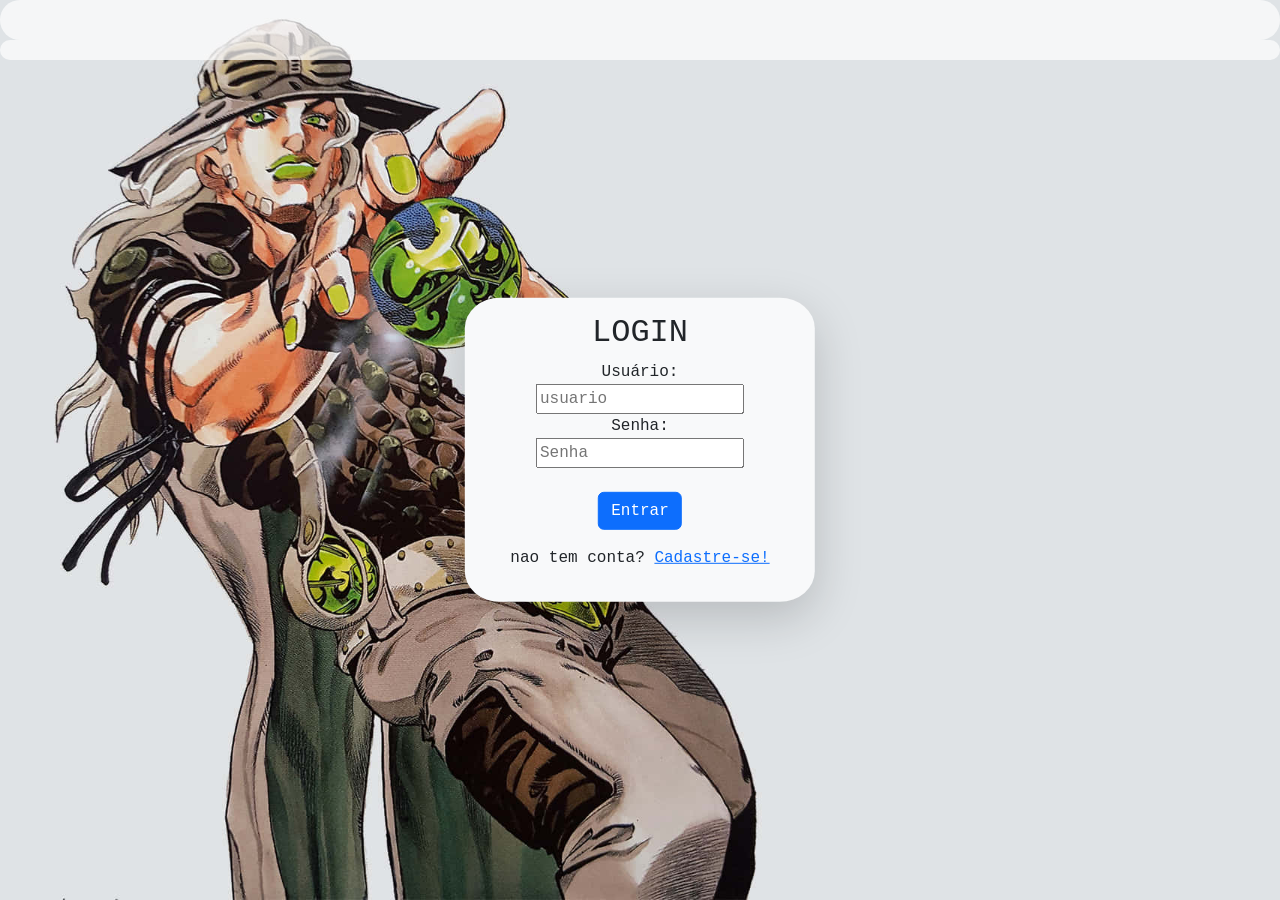
<file: index.html>
<!DOCTYPE html>
<html lang="en">
<head>
    <meta charset="UTF-8">
    <meta name="viewport" content="width=device-width, initial-scale=1.0">
    <title>index</title>
</head>
<body>
     <script>
        window.location.href = "login.html";
    </script>
</body>
</html>
</file>
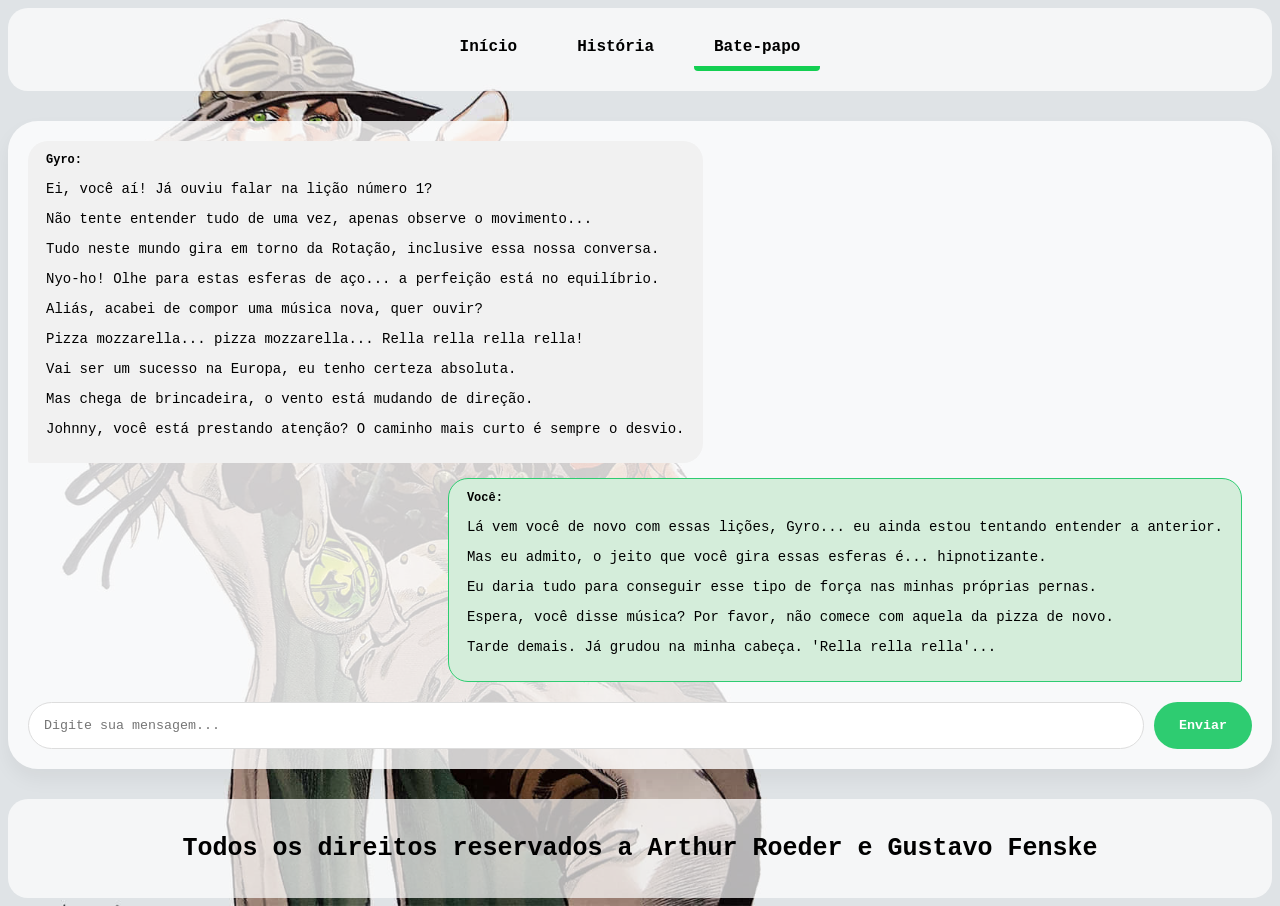
<file: batepapo.html>
<!DOCTYPE html>
<html lang="en">
<head>
    <meta charset="UTF-8">
    <meta name="viewport" content="width=device-width, initial-scale=1.0">
    <link rel="stylesheet" href="assets/style.css">
    <title>batepapo</title>
</head>

<body>

    <header class="cabeca-pagina-chat">
        <div>
        <nav class="tabela_container">
       <a href="home.html" class="tabela" onclick="selectTab(this)">Início</a>
         <a href="historia.html" class="tabela" onclick="selectTab(this)">História</a>
         <a href="batepapo.html" class="tabela active" onclick="selectTab(this)">Bate-papo</a>
        <span class="indicator"></span>
        </nav>
        </div>
    </header>
    
        <main class="container_do_chat">
            <div class="mensagens_do_chat">
                <div class="mensagem received">
                    <span class="user">Gyro:</span>
                    <p>Ei, você aí! Já ouviu falar na lição número 1?</p>
                    <p>Não tente entender tudo de uma vez, apenas observe o movimento...</p>
                    <p>Tudo neste mundo gira em torno da Rotação, inclusive essa nossa conversa.</p>
                    <p>Nyo-ho! Olhe para estas esferas de aço... a perfeição está no equilíbrio.</p>
                    <p>Aliás, acabei de compor uma música nova, quer ouvir?</p>
                    <p>Pizza mozzarella... pizza mozzarella... Rella rella rella rella!</p>
                    <p>Vai ser um sucesso na Europa, eu tenho certeza absoluta.</p>
                    <p>Mas chega de brincadeira, o vento está mudando de direção.</p>
                    <p>Johnny, você está prestando atenção? O caminho mais curto é sempre o desvio.</p>
                    
                </div>
                
                <div class="mensagem sent">
                    <span class="user">Você:</span>
                    <p>Lá vem você de novo com essas lições, Gyro... eu ainda estou tentando entender a anterior.</p>
                    <p>Mas eu admito, o jeito que você gira essas esferas é... hipnotizante.</p>
                    <p>Eu daria tudo para conseguir esse tipo de força nas minhas próprias pernas.</p>
                    <p>Espera, você disse música? Por favor, não comece com aquela da pizza de novo.</p>
                    <p>Tarde demais. Já grudou na minha cabeça. 'Rella rella rella'...</p>
                </div>
            </div>

            <div class="area_do_chat">
                <input type="text" placeholder="Digite sua mensagem...">
                <button>Enviar</button>
            </div>
      
    </main>

    
    <footer class="pe-pagina-chat">
        <p class="titulo"><b>Todos os direitos reservados a Arthur Roeder e Gustavo Fenske</b></p>
    </footer>

</body>
</html>
</file>
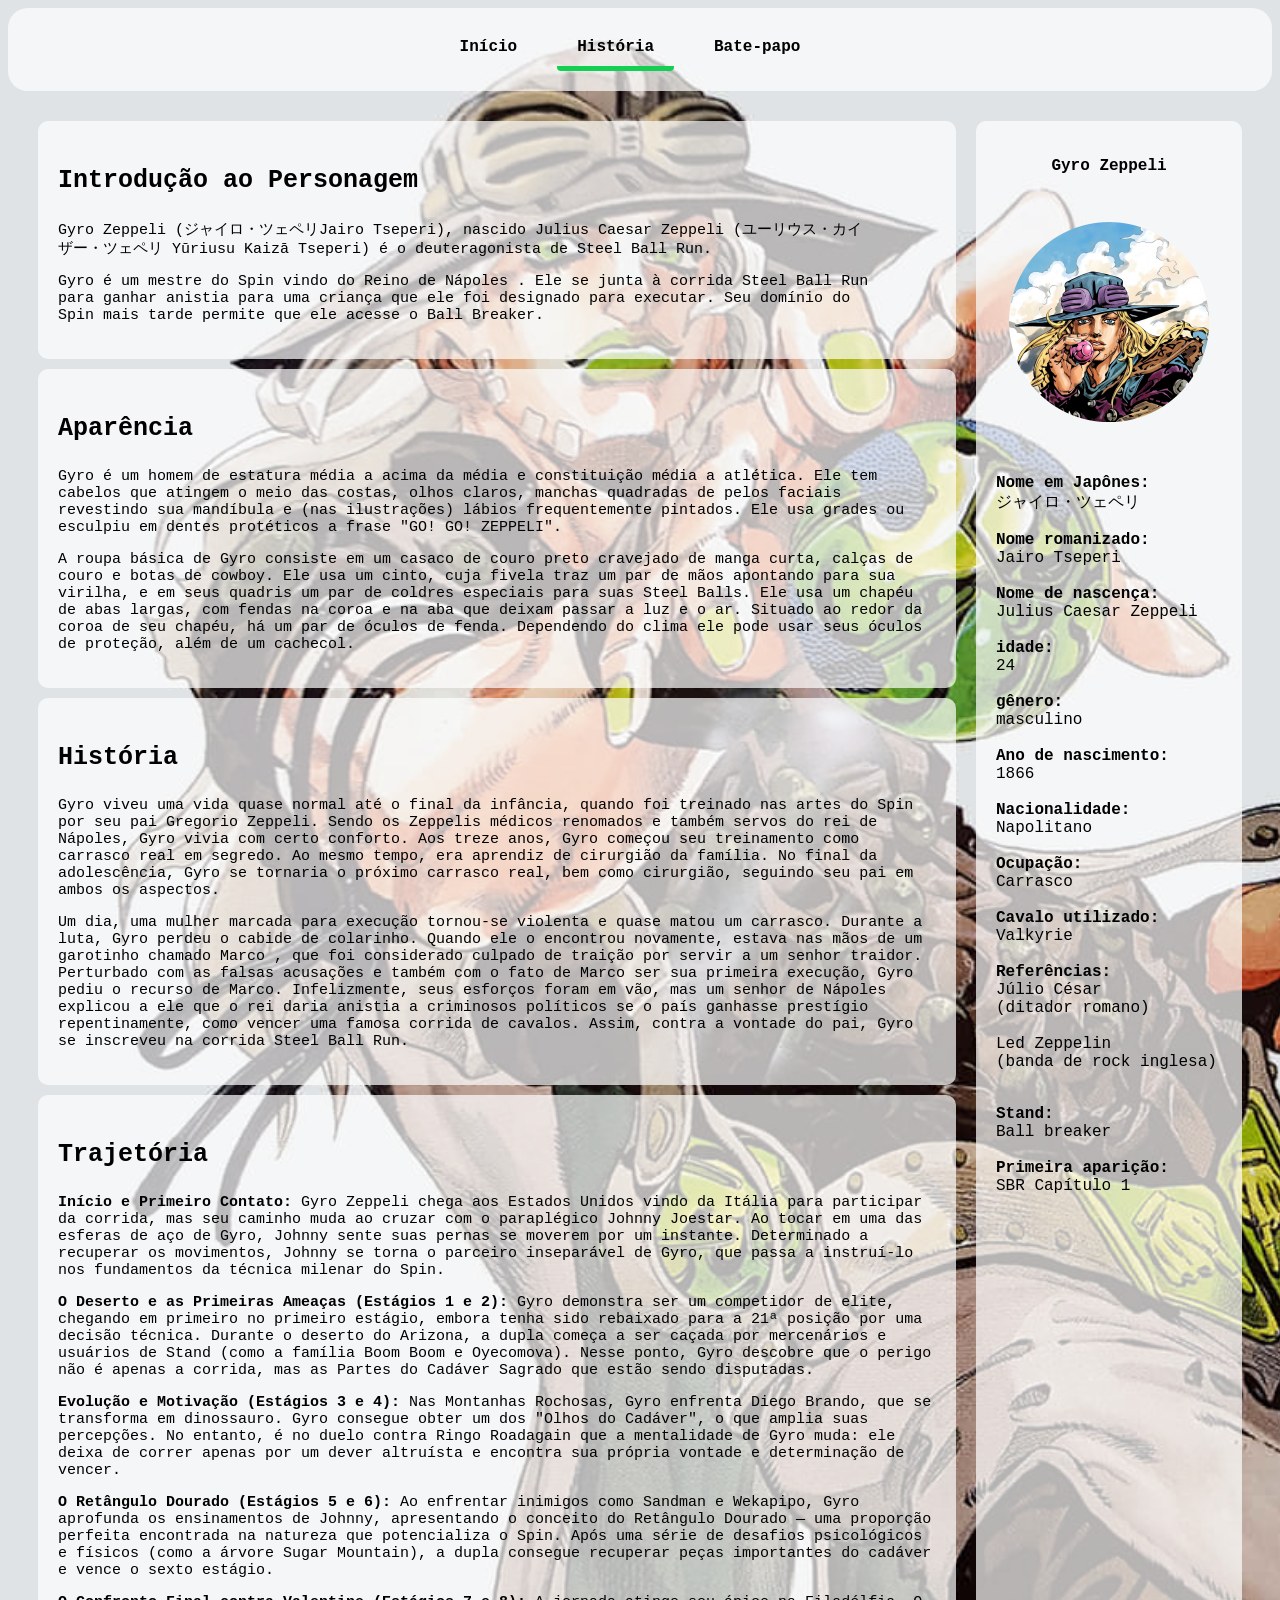
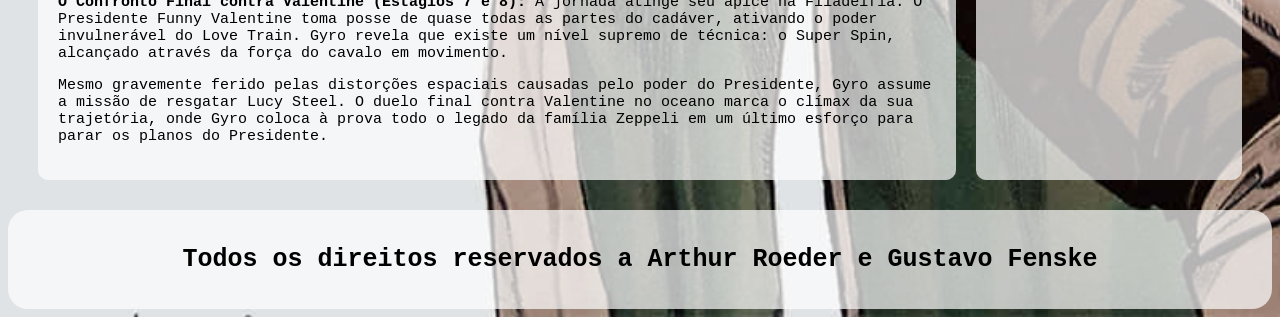
<file: historia.html>
<!DOCTYPE html>
<html lang="en">
<head>
    <meta charset="UTF-8">
    <meta name="viewport" content="width=device-width, initial-scale=1.0">
    <link rel="stylesheet" href="assets/style.css">
    <title>historia</title>
</head>

<body>

    <header>
        <div>
        <nav class="tabela_container">
       <a href="home.html" class="tabela" onclick="selectTab(this)">Início</a>
         <a href="historia.html" class="tabela active" onclick="selectTab(this)">História</a>
         <a href="batepapo.html" class="tabela" onclick="selectTab(this)">Bate-papo</a>
        <span class="indicator"></span>
        </nav>
        </div>
    </header>
    
    <main>

        <div class="purple">
                    <div class="blue">
                <div class="flex">
            <div>

                <div class="yellow red">
                    <p class="titulo"><b>Introdução ao Personagem</b></p>
                    <p class="descricao_prsng">Gyro Zeppeli (ジャイロ・ツェペリJairo Tseperi), nascido Julius Caesar Zeppeli (ユーリウス・カイザー・ツェペリ Yūriusu Kaizā Tseperi) é o deuteragonista de Steel Ball Run.</p>
                    <p class="descricao_prsng">Gyro é um mestre do Spin vindo do Reino de Nápoles . Ele se junta à corrida Steel Ball Run para ganhar anistia para uma criança que ele foi designado para executar. Seu domínio do Spin mais tarde permite que ele acesse o Ball Breaker. </p>
                </div>
                                        
                <div class="yellow">
                    <p class="titulo"><b>Aparência</b></p>
                    <p class="descricao_prsng">Gyro é um homem de estatura média a acima da média e constituição média a atlética. Ele tem cabelos que atingem o meio das costas, olhos claros, manchas quadradas de pelos faciais revestindo sua mandíbula e (nas ilustrações) lábios frequentemente pintados. Ele usa grades ou esculpiu em dentes protéticos a frase "GO! GO! ZEPPELI".</p>
                    <p class="descricao_prsng">A roupa básica de Gyro consiste em um casaco de couro preto cravejado de manga curta, calças de couro e botas de cowboy. Ele usa um cinto, cuja fivela traz um par de mãos apontando para sua virilha, e em seus quadris um par de coldres especiais para suas Steel Balls. Ele usa um chapéu de abas largas, com fendas na coroa e na aba que deixam passar a luz e o ar. Situado ao redor da coroa de seu chapéu, há um par de óculos de fenda. Dependendo do clima ele pode usar seus óculos de proteção, além de um cachecol.</p>
                </div>

                <div class="yellow">
                        <p class="titulo"><b>História</b></p>
                        <p class="descricao_prsng">Gyro viveu uma vida quase normal até o final da infância, quando foi treinado nas artes do Spin por seu pai Gregorio Zeppeli. Sendo os Zeppelis médicos renomados e também servos do rei de Nápoles, Gyro vivia com certo conforto. Aos treze anos, Gyro começou seu treinamento como carrasco real em segredo. Ao mesmo tempo, era aprendiz de cirurgião da família. No final da adolescência, Gyro se tornaria o próximo carrasco real, bem como cirurgião, seguindo seu pai em ambos os aspectos. </p>
                        <p class="descricao_prsng">Um dia, uma mulher marcada para execução tornou-se violenta e quase matou um carrasco. Durante a luta, Gyro perdeu o cabide de colarinho. Quando ele o encontrou novamente, estava nas mãos de um garotinho chamado Marco , que foi considerado culpado de traição por servir a um senhor traidor. Perturbado com as falsas acusações e também com o fato de Marco ser sua primeira execução, Gyro pediu o recurso de Marco. Infelizmente, seus esforços foram em vão, mas um senhor de Nápoles explicou a ele que o rei daria anistia a criminosos políticos se o país ganhasse prestígio repentinamente, como vencer uma famosa corrida de cavalos. Assim, contra a vontade do pai, Gyro se inscreveu na corrida Steel Ball Run. </p>
                     </div>
                <div class="yellow">
                     <p class="titulo"><b>Trajetória</b></p>
                        <P class="descricao_prsng"><b>Início e Primeiro Contato:</b> Gyro Zeppeli chega aos Estados Unidos vindo da Itália para participar da corrida, mas seu caminho muda ao cruzar com o paraplégico Johnny Joestar. Ao tocar em uma das esferas de aço de Gyro, Johnny sente suas pernas se moverem por um instante. Determinado a recuperar os movimentos, Johnny se torna o parceiro inseparável de Gyro, que passa a instruí-lo nos fundamentos da técnica milenar do Spin.</P>
                        <p class="descricao_prsng"><b>O Deserto e as Primeiras Ameaças (Estágios 1 e 2): </b>Gyro demonstra ser um competidor de elite, chegando em primeiro no primeiro estágio, embora tenha sido rebaixado para a 21ª posição por uma decisão técnica. Durante o deserto do Arizona, a dupla começa a ser caçada por mercenários e usuários de Stand (como a família Boom Boom e Oyecomova). Nesse ponto, Gyro descobre que o perigo não é apenas a corrida, mas as Partes do Cadáver Sagrado que estão sendo disputadas.</p>
                        <p class="descricao_prsng"><b>Evolução e Motivação (Estágios 3 e 4): </b>Nas Montanhas Rochosas, Gyro enfrenta Diego Brando, que se transforma em dinossauro. Gyro consegue obter um dos "Olhos do Cadáver", o que amplia suas percepções. No entanto, é no duelo contra Ringo Roadagain que a mentalidade de Gyro muda: ele deixa de correr apenas por um dever altruísta e encontra sua própria vontade e determinação de vencer.</p>
                        <p class="descricao_prsng"><b>O Retângulo Dourado (Estágios 5 e 6): </b>Ao enfrentar inimigos como Sandman e Wekapipo, Gyro aprofunda os ensinamentos de Johnny, apresentando o conceito do Retângulo Dourado — uma proporção perfeita encontrada na natureza que potencializa o Spin. Após uma série de desafios psicológicos e físicos (como a árvore Sugar Mountain), a dupla consegue recuperar peças importantes do cadáver e vence o sexto estágio.</p>
                        <p class="descricao_prsng"><b>O Confronto Final contra Valentine (Estágios 7 e 8): </b>A jornada atinge seu ápice na Filadélfia. O Presidente Funny Valentine toma posse de quase todas as partes do cadáver, ativando o poder invulnerável do Love Train. Gyro revela que existe um nível supremo de técnica: o Super Spin, alcançado através da força do cavalo em movimento.</p>
                        <p class="descricao_prsng">Mesmo gravemente ferido pelas distorções espaciais causadas pelo poder do Presidente, Gyro assume a missão de resgatar Lucy Steel. O duelo final contra Valentine no oceano marca o clímax da sua trajetória, onde Gyro coloca à prova todo o legado da família Zeppeli em um último esforço para parar os planos do Presidente.</p>
                </div>
                
         </div>

                <div class="yellow"> 
                    <p class="nome_principal"><b>Gyro Zeppeli</b></p> <br> <img src="assets/img/gyro pfp.webp" alt="gyro zeppeli" class="gyro"> <p> <br> <b>Nome em Japônes:</b> <br> ジャイロ・ツェペリ <br><br> <b>Nome romanizado:</b> <br> Jairo Tseperi <br><br> <b>Nome de nascença:</b> <br> Julius Caesar Zeppeli <br><br> <b>idade:</b> <br>24 <br><br> <b>gênero:</b> <br> masculino <br><br> <b>Ano de nascimento:</b> <br> 1866 <br><br> <b>Nacionalidade:</b><br> Napolitano <br><br> <b>Ocupação:</b><br>Carrasco <br><br><b>Cavalo utilizado:</b> <br> Valkyrie <br><br> <b>Referências:</b> <br> Júlio César <br> (ditador romano) <br><br> Led Zeppelin <br> (banda de rock inglesa) </p> <br> <b>Stand:</b> <br> Ball breaker <br><br> <b>Primeira aparição: </b> <br> SBR Capítulo 1 </div>
            </div>

    </main>
    
    <footer>
        <p class="titulo"><b>Todos os direitos reservados a Arthur Roeder e Gustavo Fenske</b></p>
    </footer>

</body>
</html>
</file>
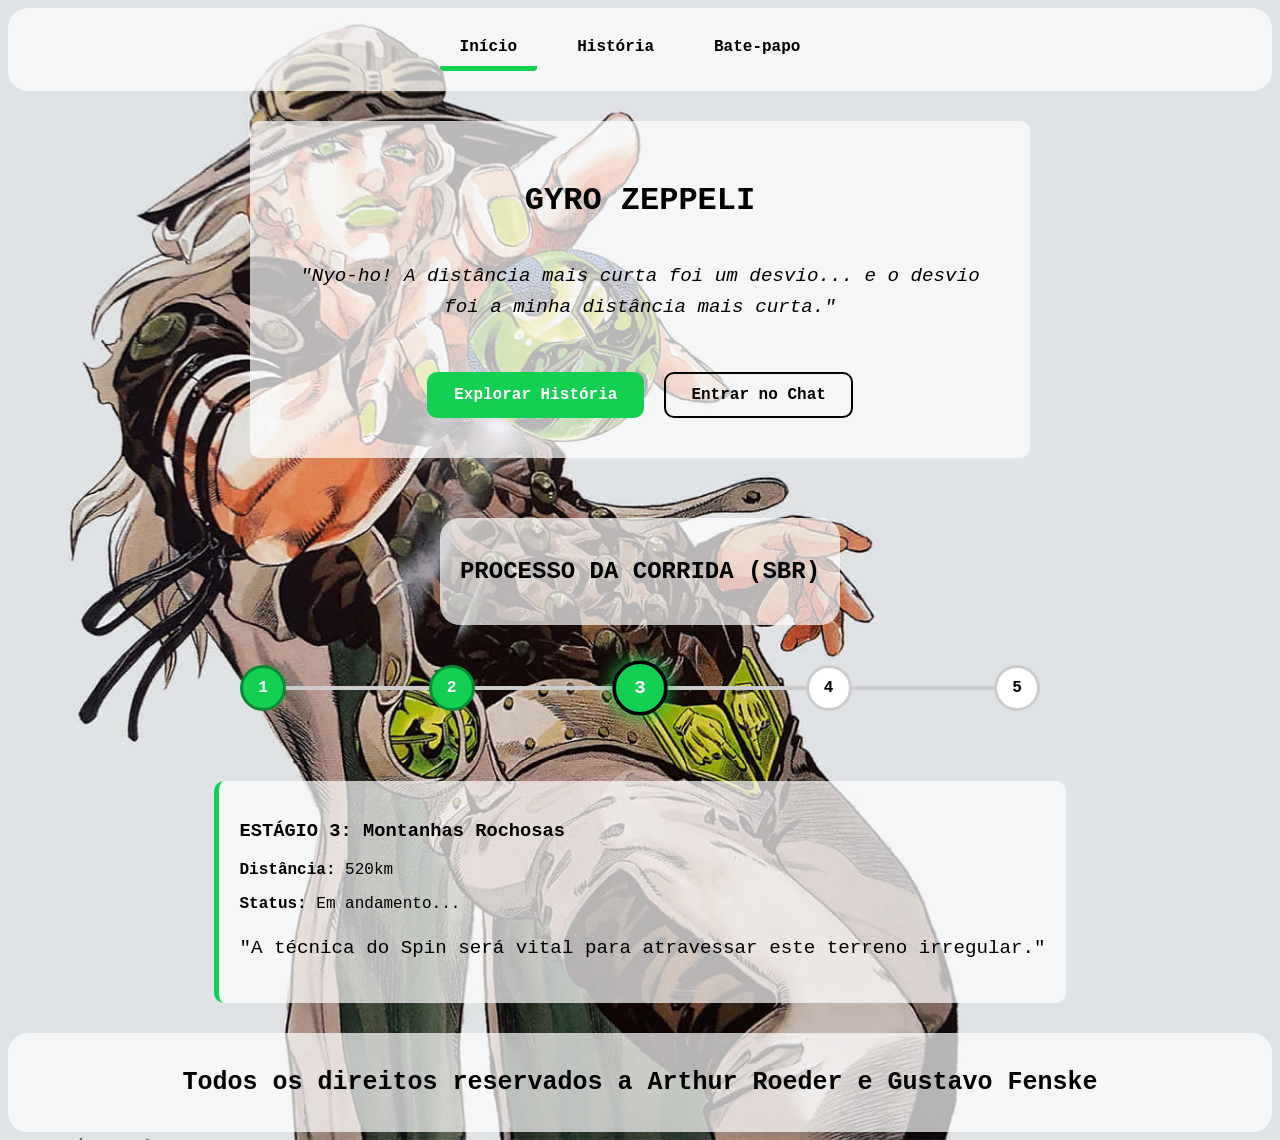
<file: home.html>
<!DOCTYPE html>
<html lang="en">

<head>
    <meta charset="UTF-8">
    <meta name="viewport" content="width=device-width, initial-scale=1.0">
    <link rel="stylesheet" href="assets/style.css">
    <title>home</title>
</head>

<body>

    <header>
        <div>
            <nav class="tabela_container">
                <a href="home.html" class="tabela active" onclick="selectTab(this)">Início</a>
                <a href="historia.html" class="tabela" onclick="selectTab(this)">História</a>
                <a href="batepapo.html" class="tabela" onclick="selectTab(this)">Bate-papo</a>
                <span class="indicator"></span>
            </nav>
        </div>
    </header>

    <main class="purple">
        <div class="yellow home-conteudo">
            <h1 class="cabeça0">GYRO ZEPPELI</h1>
            <p class="descricao_home"><i>"Nyo-ho! A distância mais curta foi um desvio... e o desvio foi a minha
                    distância mais curta."</i></p>

            <div class="acao-botao">
                <a href="historia.html" class="botao-home">Explorar História</a>
                <a href="batepapo.html" class="botao-home segundo">Entrar no Chat</a>
            </div>
        </div>

        <div class="secao-mapa">
            <div class="fundo-trajeto">
            <h2 class="titulo-mapa">PROCESSO DA CORRIDA (SBR)</h2>
            </div>

            <div class="mapa-container">
                
                <div class="linha-trajeto">
                    <div class="ponto concluido" data-stage="1"><span>1</span></div>
                    <div class="ponto concluido" data-stage="2"><span>2</span></div>
                    <div class="ponto ativo" data-stage="3"><span>3</span></div>
                    <div class="ponto" data-stage="4"><span>4</span></div>
                    <div class="ponto" data-stage="5"><span>5</span></div>
                </div>

                </div>

                <div class="info-estagio yellow">
                    <h3>ESTÁGIO 3: Montanhas Rochosas</h3>
                    <p><b>Distância:</b> 520km</p>
                    <p><b>Status:</b> Em andamento...</p>
                    <p class="descricao_home">"A técnica do Spin será vital para atravessar este terreno irregular."</p>
                </div>
            </div>
        </div>
    </main>

    <footer>
        <p class="titulo"><b>Todos os direitos reservados a Arthur Roeder e Gustavo Fenske</b></p>
    </footer>

</body>

</html>
</file>
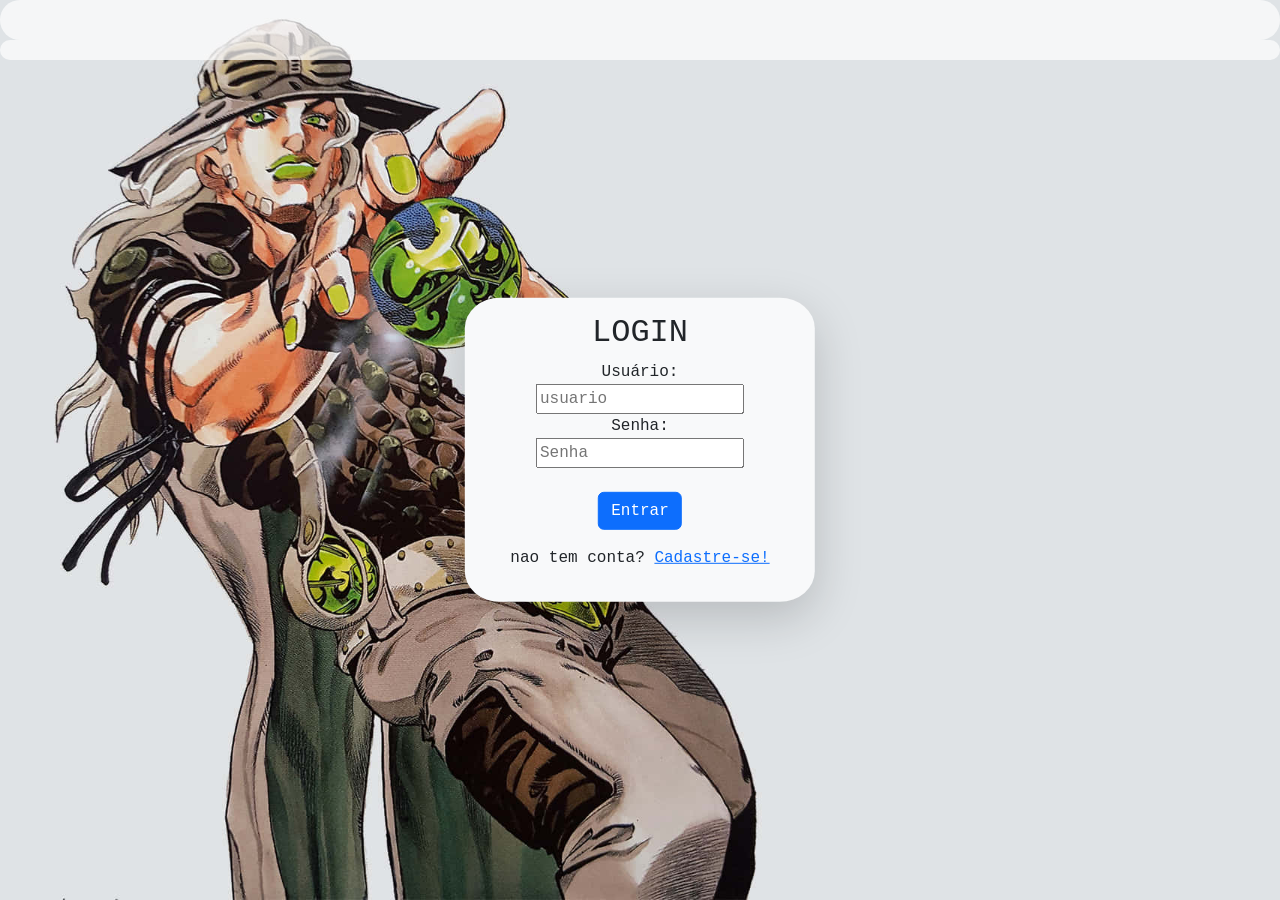
<file: login.html>
<html lang="en">

<head>
    <meta charset="UTF-8">
    <meta name="viewport" content="width=device-width, initial-scale=1.0">

    <title>TELA_LOGIN</title>

    <link href="https://cdn.jsdelivr.net/npm/bootstrap@5.3.8/dist/css/bootstrap.min.css" rel="stylesheet"
        integrity="sha384-sRIl4kxILFvY47J16cr9ZwB07vP4J8+LH7qKQnuqkuIAvNWLzeN8tE5YBujZqJLB" crossorigin="anonymous">
    <link rel="stylesheet" href="assets/style.css">
</head>

<body>

    <header>
        <nav>
            
        </nav>
    </header>

    <main>
        <div class=" roeder position-absolute top-50 start-50 translate-middle shadow-lg p-3 mb-5 bg-body-tertiary text-center">
            <h2 id="titulo">LOGIN</h2>
            <form id="form-login">
                <div id="c-usuario" classe="conjunto">
                    <label class="container" for="usuario">Usuário: </label>
                    <input type="usuario" id="usuario" placeholder="usuario" required>
                </div>
                <div id="c-senha" classe="conjunto">
                    <label class="container" for="senha">Senha: </label>
                    <input type="password" id="senha" placeholder="Senha" required>
                </div>
                <br>
                <button class=" btn btn-primary" id="botao-envio" type="submit">Entrar</button>

            </form>
            <div id="mensagem"></div>
            <div class="toggle" id="toggle">
                <p>nao tem conta? <a class="link-primary">Cadastre-se! </a></p>
            </div>
        </div>
    </main>

    <footer>

    </footer>

    <script src="scripts/script.js"></script>
    <script src="https://cdn.jsdelivr.net/npm/bootstrap@5.3.8/dist/js/bootstrap.bundle.min.js"
        integrity="sha384-FKyoEForCGlyvwx9Hj09JcYn3nv7wiPVlz7YYwJrWVcXK/BmnVDxM+D2scQbITxI"
        crossorigin="anonymous"></script>

</body>

</html>
</file>
<file: assets/style.css>
body {
    background-image: url(../assets/img/gyroo.jpg);
    background-size: cover;
}

*{
    font-family: 'Courier New', Courier, monospace;
}

.quadradinho{
    background-image: url(../assets/img/papel\ antigo.avif);
}

.roeder{
    border-radius: 10%;
}

.cabeca1{
    background-color: rgba(255, 255, 255, 0.699);
    color: rgb(0, 0, 0);
    padding: 10px;
    text-align: center;
    position: static;
    border-radius: 20px;
    
    
}

img{
    width: 61px;
    margin: 13px;
}

.purple{
        
        display:flex ;
       flex-direction: column;
        justify-content: center;
        padding: 20px;
        align-items: center;
    }

    .yellow{
        background-color: rgba(255, 255, 255, 0.699) ;
        border-radius: 10px;
        padding: 20px;
        margin: 10px;
    }

    .red{
        padding-right: 80px;
    }

    .flex{
        display: flex;
    }

    .gyro{
        height: 200px;
        width: 200px;
    }

    .nome_principal{
        text-align: center;
    }

    .descricao_prsng{
        font-size: 15px;
    }

    .titulo{
        font-size: 25px;
    }

    footer{
        background-color: rgba(255, 255, 255, 0.699);
    color: rgb(0, 0, 0);
    padding: 10px;
    text-align: center;
    position: static;
    border-radius: 20px;
    }

    .cabeca0{
        font-size: 40px;
    }

    header {
  background-color: rgba(255, 255, 255, 0.699);
  padding: 20px;
  display: flex;
  justify-content: center;
  border-radius: 20px;
}

.tabela_container {
  display: flex;
  gap: 20px;
  position: relative;
}

.tabela {
  text-decoration: none;
  color: #000000;
  font-weight: bold;
  padding: 10px 20px;
  transition: 0.3s;
}

.tabela.active {
  color: #000000;
  border-bottom: 5px solid #13cf52;
  border-radius: 4px;
}

.tabela:hover {
  color: #13cf52;
}

.home-conteudo {
    text-align: center;
    max-width: 700px;
    padding: 40px;
    display: flex;
    flex-direction: column;
    align-items: center;
}

.descricao_home {
    margin: 20px 0;
    font-size: 1.2rem;
    color: #000;
    line-height: 1.6;
}

.acao-botao {
    display: flex;
    justify-content: center;
    gap: 20px;
    margin-top: 30px;
}

.botao-home {
    text-decoration: none;
    padding: 12px 25px;
    background-color: #13cf52;
    color: white;
    border-radius: 10px;
    font-weight: bold;
    transition: 0.3s;
    border: 2px solid #13cf52;
    display: inline-block;
}

.botao-home:hover {
    background-color: transparent;
    color: #13cf52;
    transform: translateY(-3px);
}

.botao-home.segundo {
    background-color: transparent;
    color: #000;
    border-color: #000;
}

.botao-home.segundo:hover {
    border-color: #13cf52;
    color: #13cf52;
    background-color: rgba(19, 207, 82, 0.1);
}

.secao-mapa {
    margin-top: 50px;
    width: 100%;
    display: flex;
    flex-direction: column;
    align-items: center;
}

.titulo-mapa {
    font-size: 1.5rem;
    margin-bottom: 20px;
}

.mapa-container {
    width: 100%;
    max-width: 800px;
}

.linha-trajeto {
    display: flex;
    justify-content: space-between;
    align-items: center;
    position: relative;
    padding: 40px 0;
    margin-bottom: 20px;
}

.linha-trajeto::before {
    content: '';
    position: absolute;
    width: 100%;
    height: 4px;
    background: #ccc;
    z-index: 1;
}

.ponto {
    width: 40px;
    height: 40px;
    background: white;
    border: 3px solid #ccc;
    border-radius: 50%;
    display: flex;
    align-items: center;
    justify-content: center;
    font-weight: bold;
    z-index: 2;
    transition: 0.3s;
}

.ponto.concluido {
    background: #13cf52;
    border-color: #0b8a37;
    color: white;
}

.ponto.ativo {
    background: #13cf52;
    border-color: #000;
    color: white;
    box-shadow: 0 0 15px #13cf52;
    transform: scale(1.2);
}

.info-estagio {
    padding: 20px;
    text-align: left;
    border-left: 5px solid #13cf52;
}

.fundo-trajeto{
    background-color: rgba(255, 255, 255, 0.699) ;
    border-radius: 20px;
    padding: 20px;
}
.container_do_chat {
    
    align-items: center;
    flex-grow: 1;
    background: rgba(255, 255, 255, 0.8);
    border-radius: 30px;
    padding: 20px;
  
    flex-direction: column;
    box-shadow: 0 10px 20px rgba(0,0,0,0.05);
}

.mensagens_do_chat {
    flex-grow: 1;
    overflow-y: auto;
    display: flex;
    flex-direction: column;
    gap: 15px;
    padding-right: 10px;
}

.mensagem {
    max-width: 70%;
    padding: 12px 18px;
    border-radius: 20px;
    font-size: 14px;
}

.received {
    align-self: flex-start;
    background: #f1f1f1;
    border-bottom-left-radius: 2px;
}

.sent {
    align-self: flex-end;
    background: #d4edda; 
    border: 1px solid #2ecc71;
    border-bottom-right-radius: 2px;
}

.user {
    display: block;
    font-weight: bold;
    margin-bottom: 4px;
    font-size: 12px;
}

.area_do_chat {
    margin-top: 20px;
    display: flex;
    gap: 10px;
}

input[type="text"] {
   flex-grow: 1;
    padding: 15px;
    border-radius: 25px;
    border: 1px solid #ddd;
    outline: none;
}

button {
    background: #2ecc71;
    color: white;
    border: none;
    padding: 0 25px;
    border-radius: 25px;
    cursor: pointer;
    font-weight: bold;
    transition: 0.3s;
}

button:hover {
    background: #27ae60;
}

.cabeca-pagina-chat{  
    margin-bottom: 30px;
}

.pe-pagina-chat{  
    margin-top: 30px;
}
</file>
